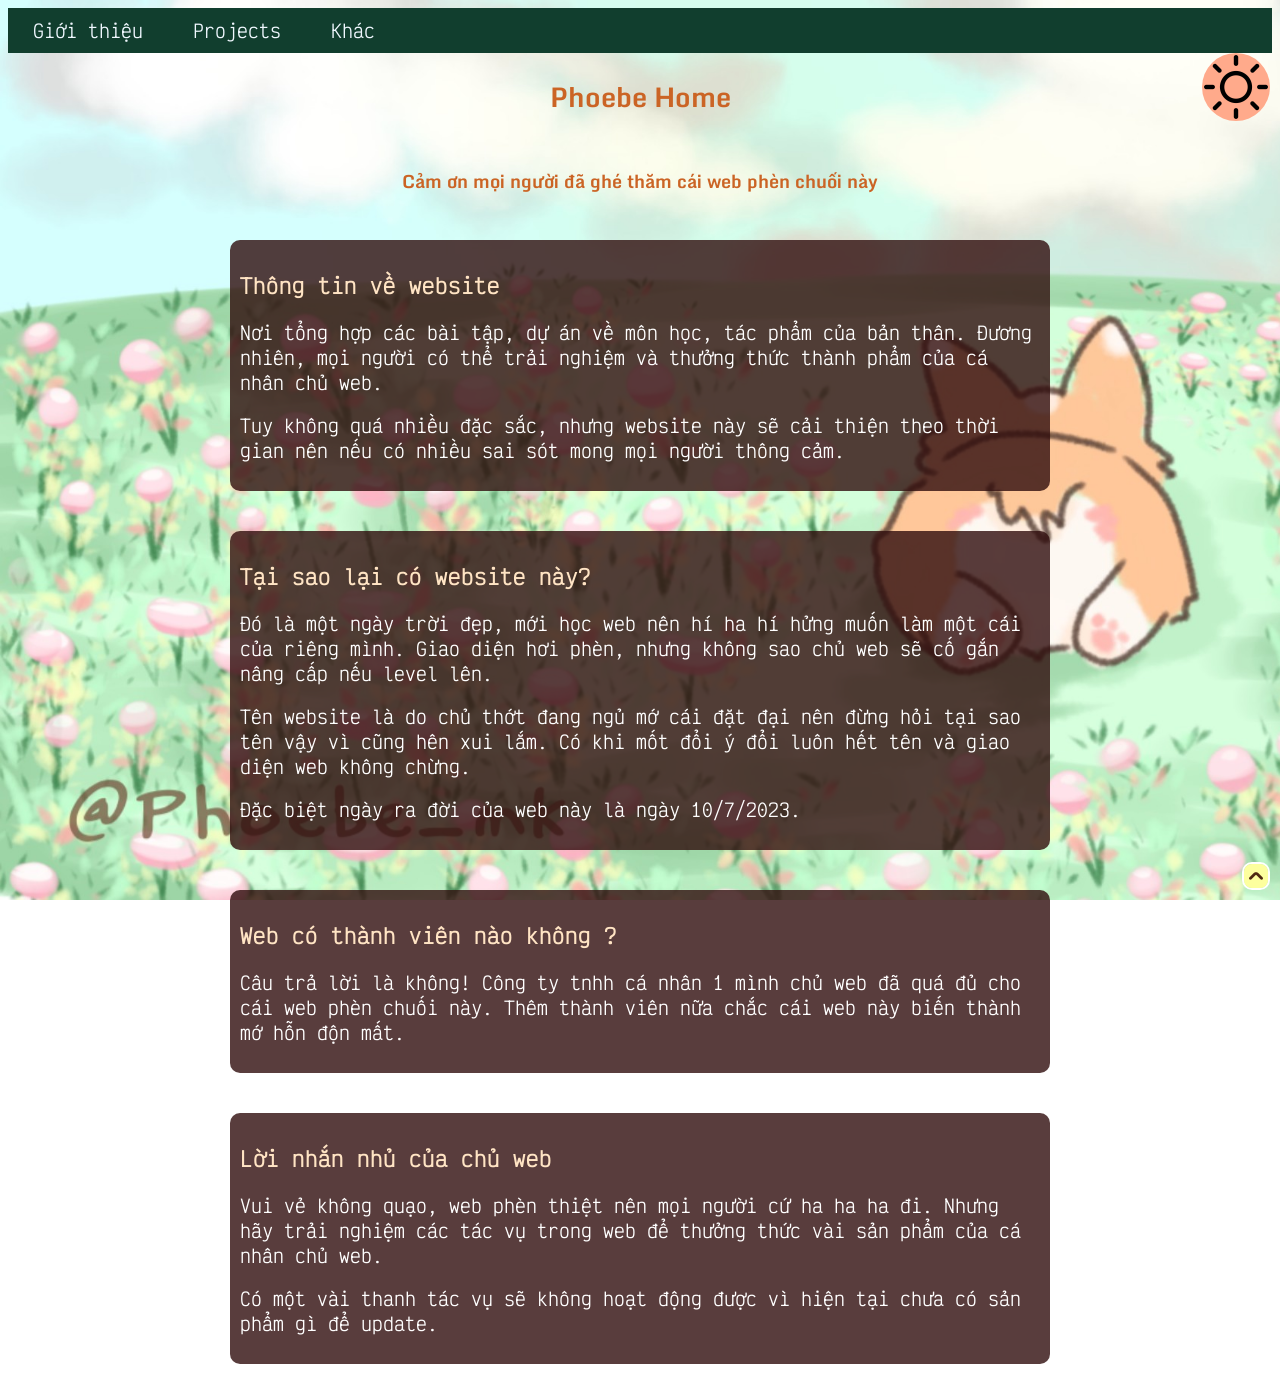
<file: index.html>
<!DOCTYPE html>
<html lang="en">
<head>
    <meta charset="UTF-8">
    <meta name="viewport" content="width=device-width, initial-scale=1.0">
    <title>Phobe Home</title>
    <link href="index.css" rel="stylesheet">
    <link rel="preconnect" href="https://fonts.gstatic.com" crossorigin>
    <link href="https://fonts.googleapis.com/css2?family=Victor+Mono:wght@200&display=swap" rel="stylesheet">
    <link rel="preconnect" href="https://fonts.googleapis.com">
<link rel="preconnect" href="https://fonts.gstatic.com" crossorigin>
<link href="https://fonts.googleapis.com/css2?family=Monda:wght@700&family=Victor+Mono:wght@700&display=swap" rel="stylesheet">
</head>
<body>
    <nav id="comeback">
        <ul class="mainMenu">
            <li><a href="index.html">Giới thiệu</a>
            </li>
            <li class="dropMenu"><a href="#">Projects</a>
                <ul class="subMenu">
                    <li id="change1"><a href="website.html">Website</a></li>
                    <li id="change1"><a href="#">C++</a></li>
                    <li id="change1"><a href="#">Python</a></li>
                </ul>
            </li>
            <li class="dropMenu"><a href="#">Khác</a>
                <ul class="subMenu">
                    <li id="change1"><a href="birthday.html">Birthday</a></li>
                    <li id="change1"><a href="art.html">Arts</a></li>
                    <li id="change1"><a href="#">Noname</a></li>
                </ul>
            </li>
        </ul>
    </nav>
        <img src="sun.png" alt="light-Mode"class="buttonMode" id="light-dark"
         onclick="changeImage()">
    <script src="home.js"></script>
    <img src="upTo.png" class="buttonTo" id="toMenu">
    <script>
        document.getElementById("toMenu").addEventListener("click",function()
        {
            document.getElementById("comeback").scrollIntoView();
        })
    </script>
    <section id="aboutWeb">
        <h1>Phoebe Home</h1> 
        <h4>Cảm ơn mọi người đã ghé thăm cái web phèn chuối này</h4>             
        <div class="infoWeb">
            <h3>Thông tin về website</h3>
            <p>
                Nơi tổng hợp các bài tập, dự án về môn học, tác phẩm của bản thân. Đương nhiên, mọi người có thể trải nghiệm và thưởng thức thành phẩm của cá nhân chủ web. 
            </p>
            <p>    
                Tuy không quá nhiều đặc sắc, nhưng website này sẽ cải thiện theo thời gian nên nếu có nhiều sai sót mong mọi người thông cảm.
            </p>
        </div>
        <div class = "whyWeb">
            <h3>Tại sao lại có website này?</h3>
            <p>
               Đó là một ngày trời đẹp, mới học web nên hí ha hí hửng muốn làm một cái của riêng mình. Giao diện hơi phèn, nhưng không sao chủ web sẽ cố gắn nâng cấp nếu level lên.
            </p>  
            <p>
                Tên website là do chủ thớt đang ngủ mớ cái đặt đại nên đừng hỏi tại sao tên vậy vì cũng hên xui lắm. Có khi mốt đổi ý đổi luôn hết tên và giao diện web không chừng.
            </p>
            <p>
                Đặc biệt ngày ra đời của web này là ngày 10/7/2023.
            </p>
        </div>
        <div>
            <h3>Web có thành viên nào không ?</h3>
            <p>
                Câu trả lời là không! Công ty tnhh cá nhân 1 mình chủ web đã quá đủ cho cái web phèn chuối này. Thêm thành viên nữa chắc cái web này biến thành mớ hỗn độn mất.
            </p>
        </div>
        <div>
            <h3>Lời nhắn nhủ của chủ web</h3>
            <p>
                Vui vẻ không quạo, web phèn thiệt nên mọi người cứ ha ha ha đi. Nhưng hãy trải nghiệm các tác vụ trong web để thưởng thức vài sản phẩm của cá nhân chủ web.
            </p>
            <p>
                Có một vài thanh tác vụ sẽ không hoạt động được vì hiện tại chưa có sản phẩm gì để update.
            </p>
        </div>
    </section>
</body>
</html>
</file>
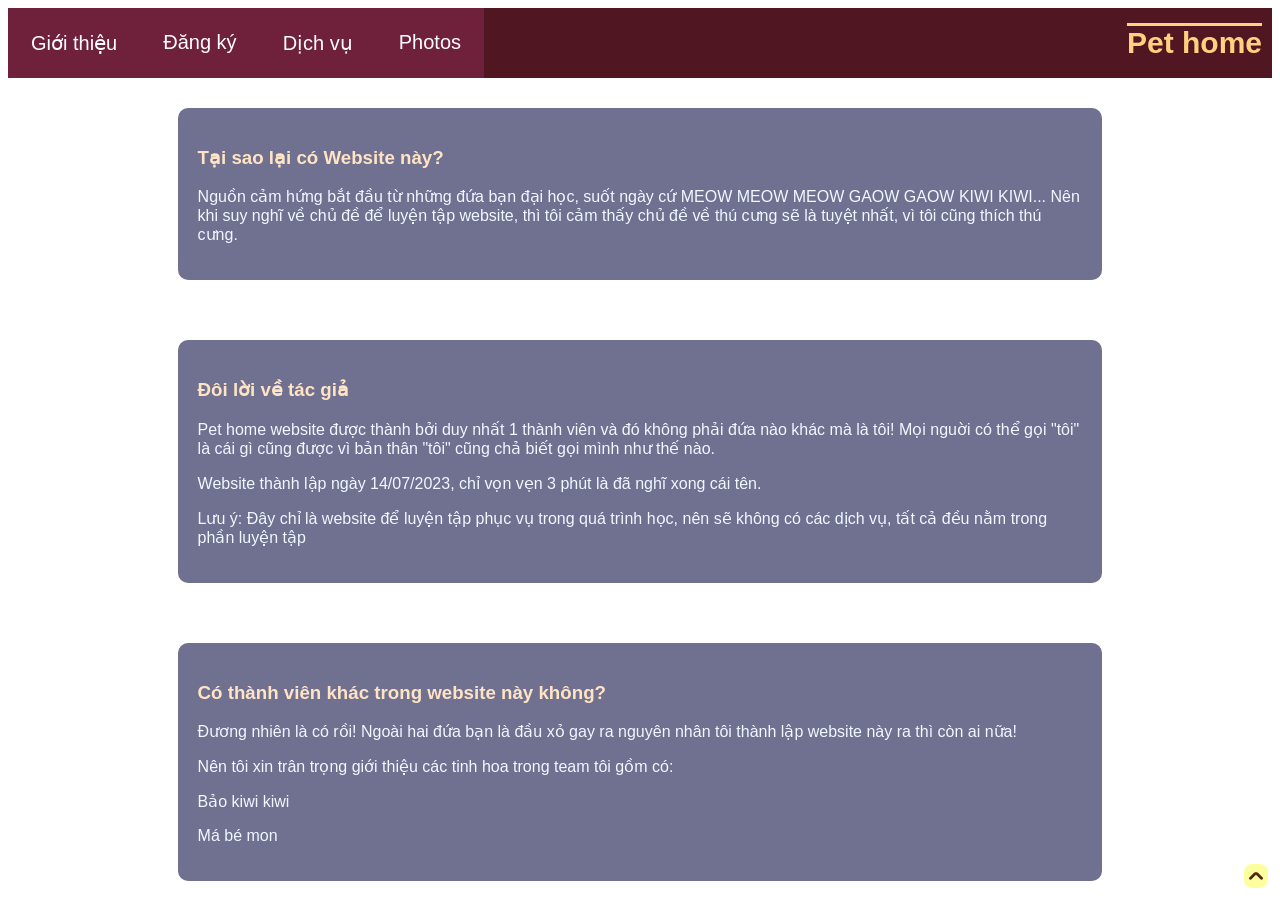
<file: aboutWeb.html>
<!DOCTYPE html>
<html lang="en">
<head>
    <meta charset="UTF-8">
    <meta name="viewport" content="width=device-width, initial-scale=1.0">
    <title>Pet Home</title>
    <link href="menu.css" rel="stylesheet">
</head>
<body>
    <nav id="comeback">
        <ul class="mainMenu">
            <li><a href="aboutWeb.html">Giới thiệu</a></li>
            <li><a href="infor.html">Đăng ký</a></li>
            <li class="dropMenu">
                <a href="#">Dịch vụ</a>
                <ul class="subMenu">
                    <li><a href = "#">Sức khỏe</a></li>
                    <li><a href = "#">Làm đẹp</a></li>
                    <li><a href = "#">Thức ăn</a></li>
                </ul>
            </li>
            <li class="dropMenu"><a href="#">Photos</a>
                <ul class="subMenu">
                    <li ><a href="photo.html">Cat</li>
                    <li><a href="photo.html">Dog</a></li>
                    <li><a href="photo.html">Others</a></li>
                </ul>
            </li>
        </ul>
        <h2>Pet home</h2>
    </nav>
    <img src = "upTo.png" id = "toMenu" class="buttonMode">
    <script>
        document.getElementById("toMenu").addEventListener("click", function()
        {
            document.getElementById("comeback").scrollIntoView();
        })
    </script>
      <section>
        <div>
            <h3>Tại sao lại có Website này?</h3>
            <p>Nguồn cảm hứng bắt đầu từ những đứa bạn đại học, suốt ngày cứ MEOW MEOW MEOW GAOW GAOW KIWI KIWI... Nên khi suy nghĩ về chủ đề để luyện tập website, thì tôi cảm thấy chủ đề về thú cưng sẽ là tuyệt nhất, vì tôi cũng thích thú cưng.</p>
        </div>
        <div>
            <h3>Đôi lời về tác giả</h3>
            <p>Pet home website được thành bởi duy nhất 1 thành viên và đó không phải đứa nào khác mà là tôi! Mọi nguời có thể gọi "tôi" là cái gì cũng được vì bản thân "tôi" cũng chả biết gọi mình như thế nào.</p>
             <p>Website thành lập ngày 14/07/2023, chỉ vọn vẹn 3 phút là đã nghĩ xong cái tên.
            </p>
            <p>Lưu ý: Đây chỉ là website để luyện tập phục vụ trong quá trình học, nên sẽ không có các dịch vụ, tất cả đều nằm trong phần luyện tập</p>
        </div>
        <div>
            <h3>Có thành viên khác trong website này không?</h3>
            <p>Đương nhiên là có rồi! Ngoài hai đứa bạn là đầu xỏ gay ra nguyên nhân tôi thành lập website này ra thì còn ai nữa! </p>
            <p>Nên tôi xin trân trọng giới thiệu các tinh hoa trong team tôi gồm có: </p>
            <p>          Bảo kiwi kiwi</p>
            <p>          Má bé mon</p>
        </div>
      </section>
</body>
</html>
</file>
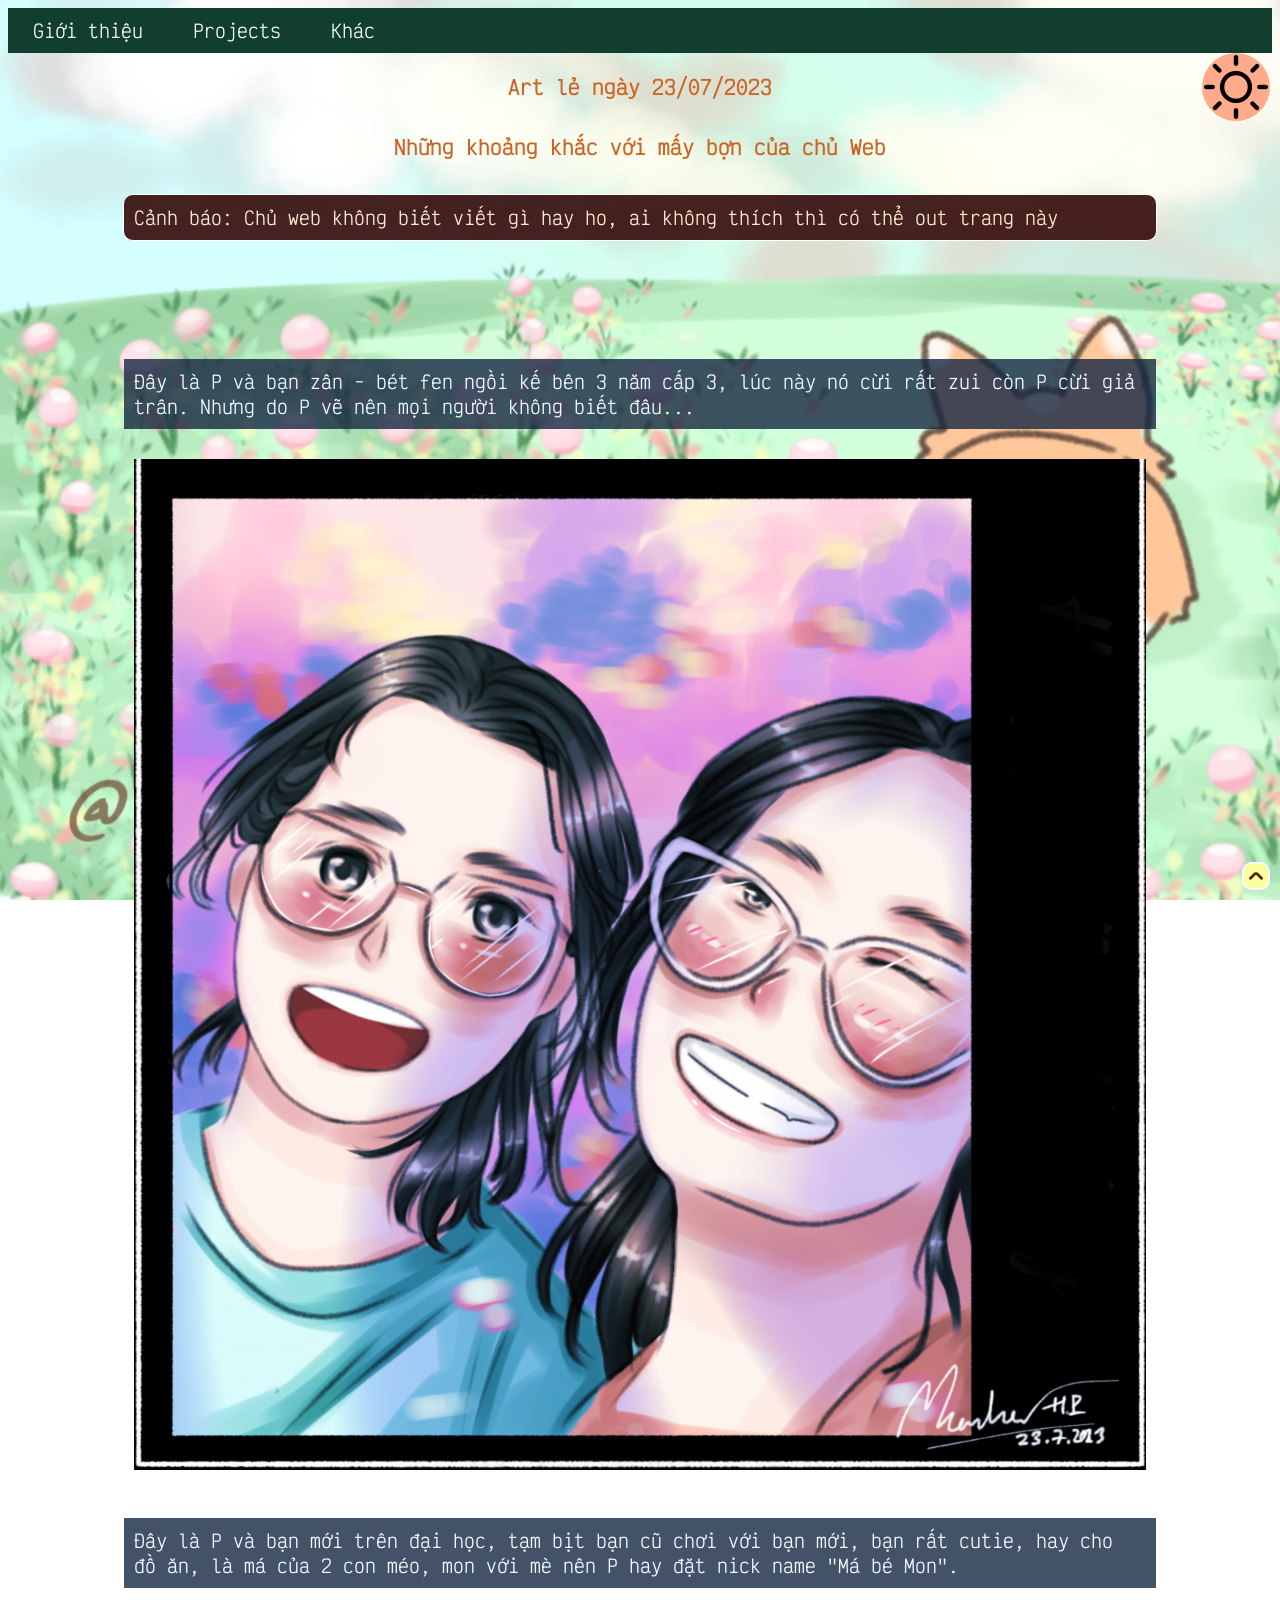
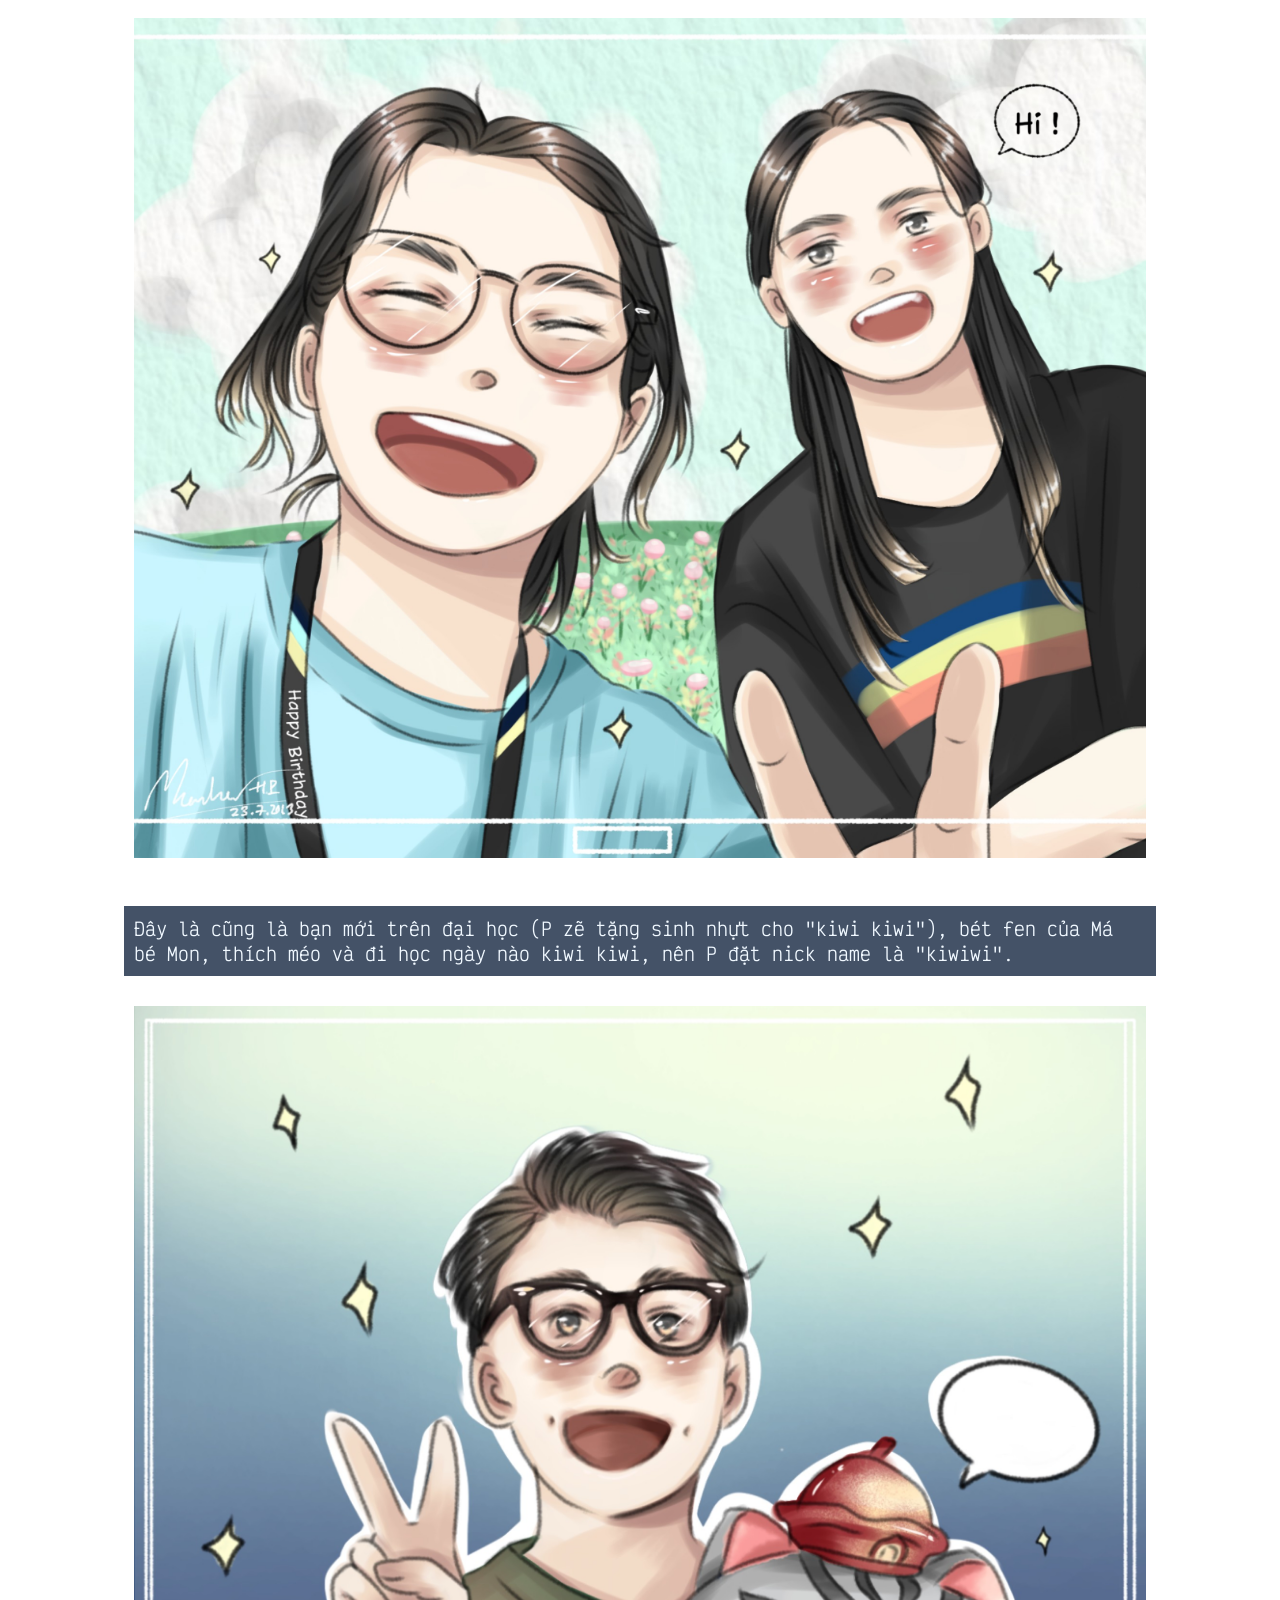
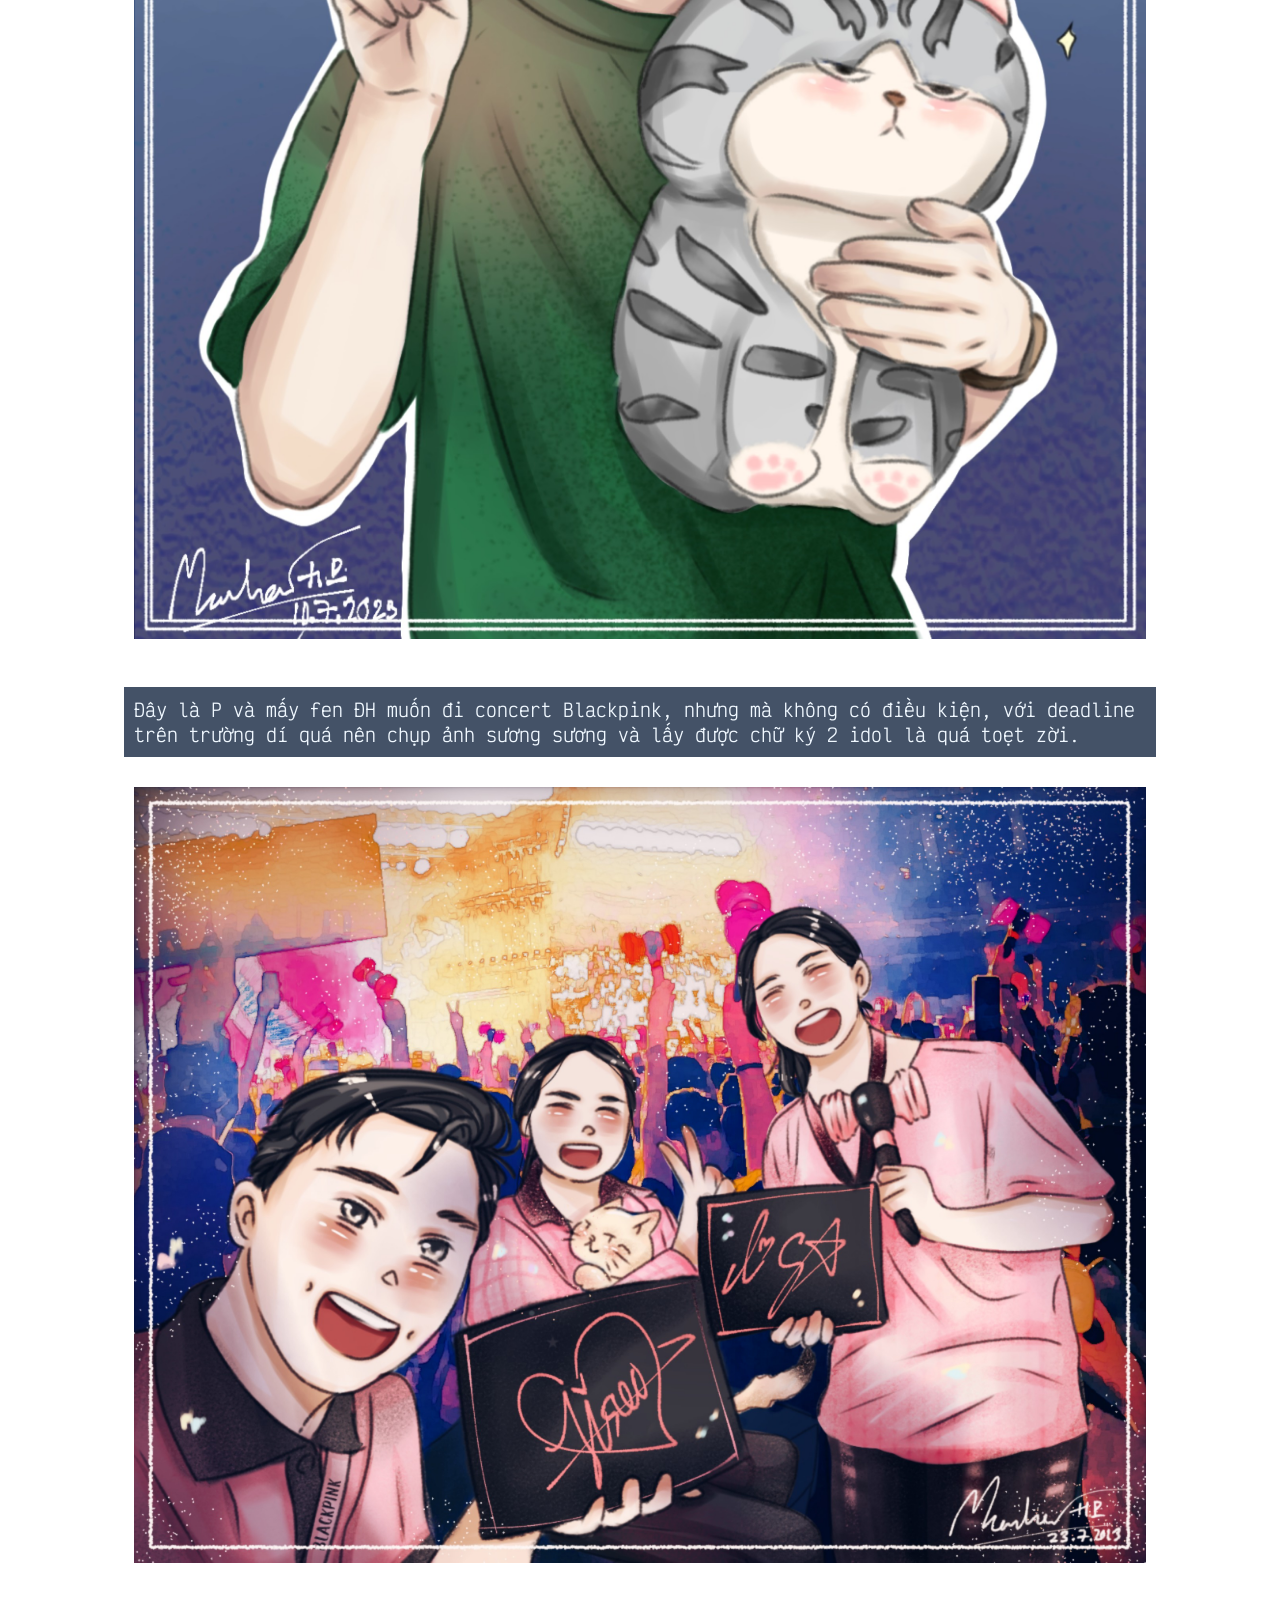
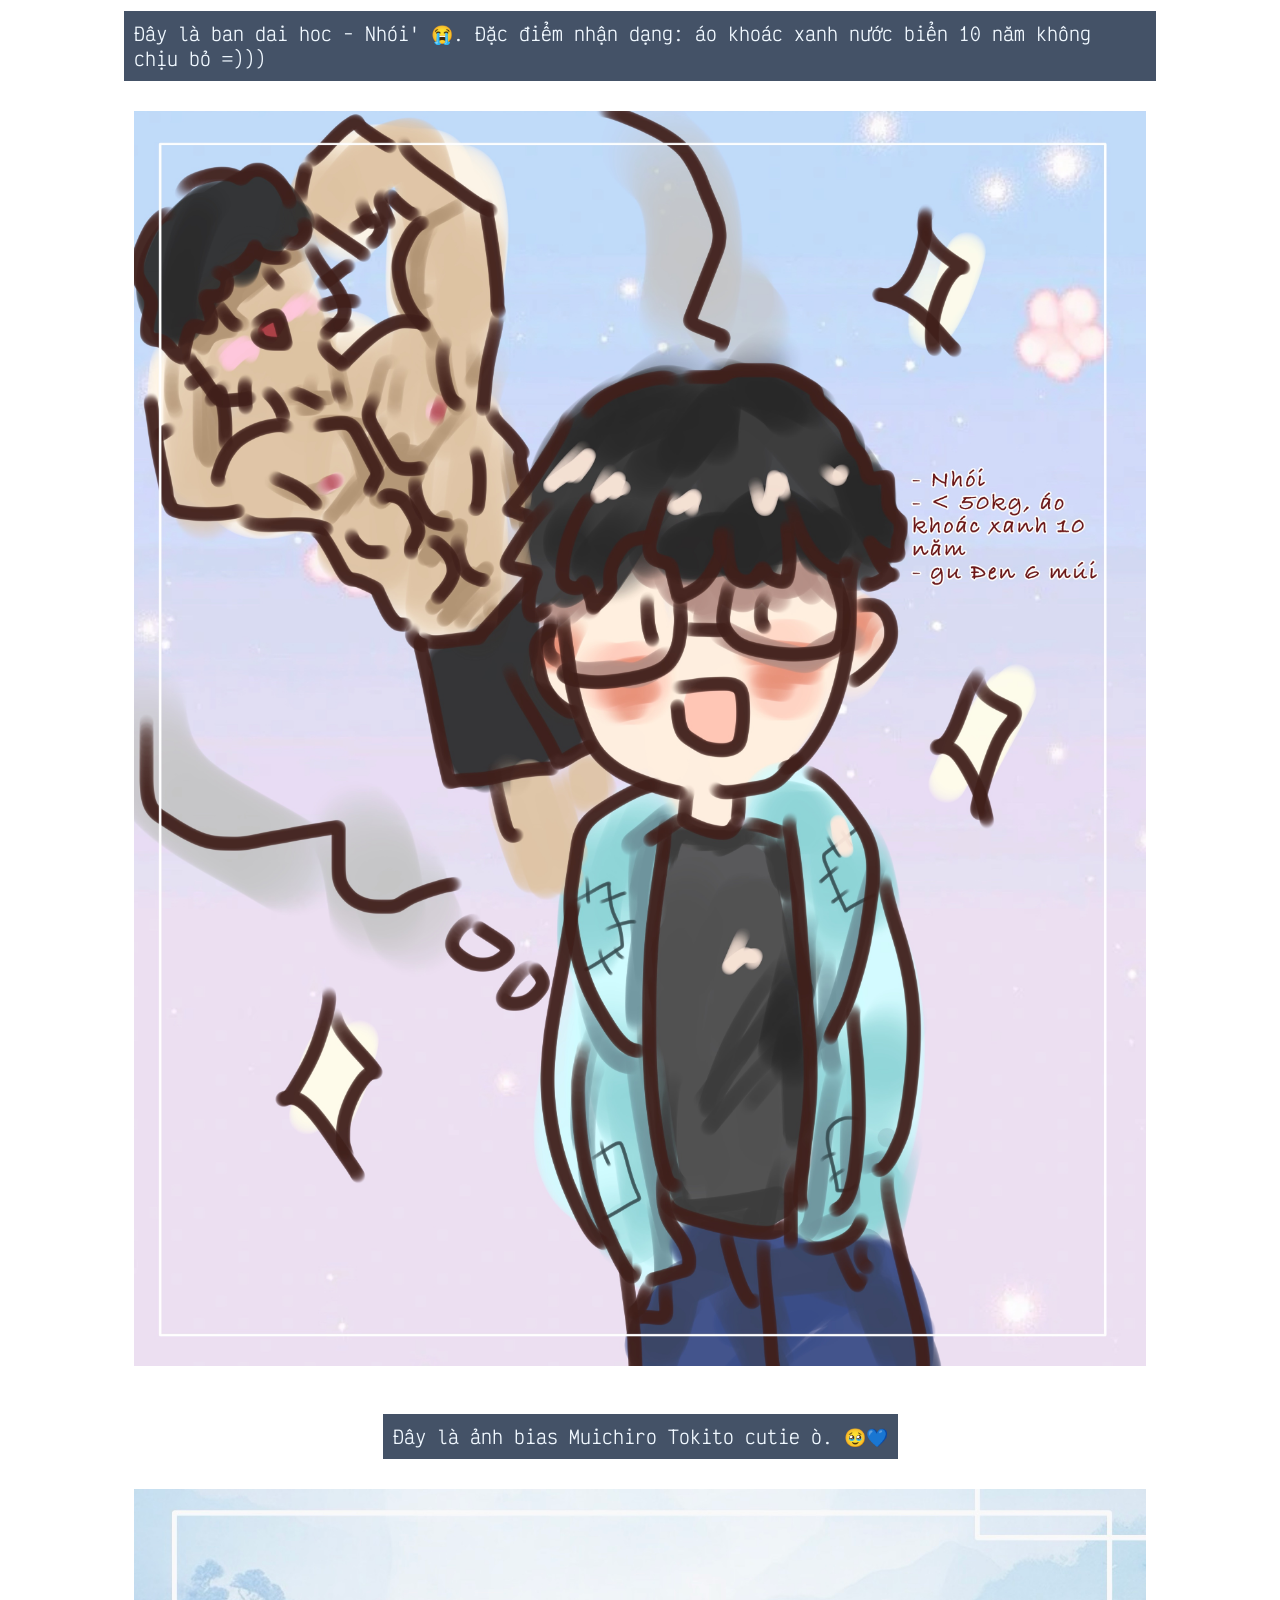
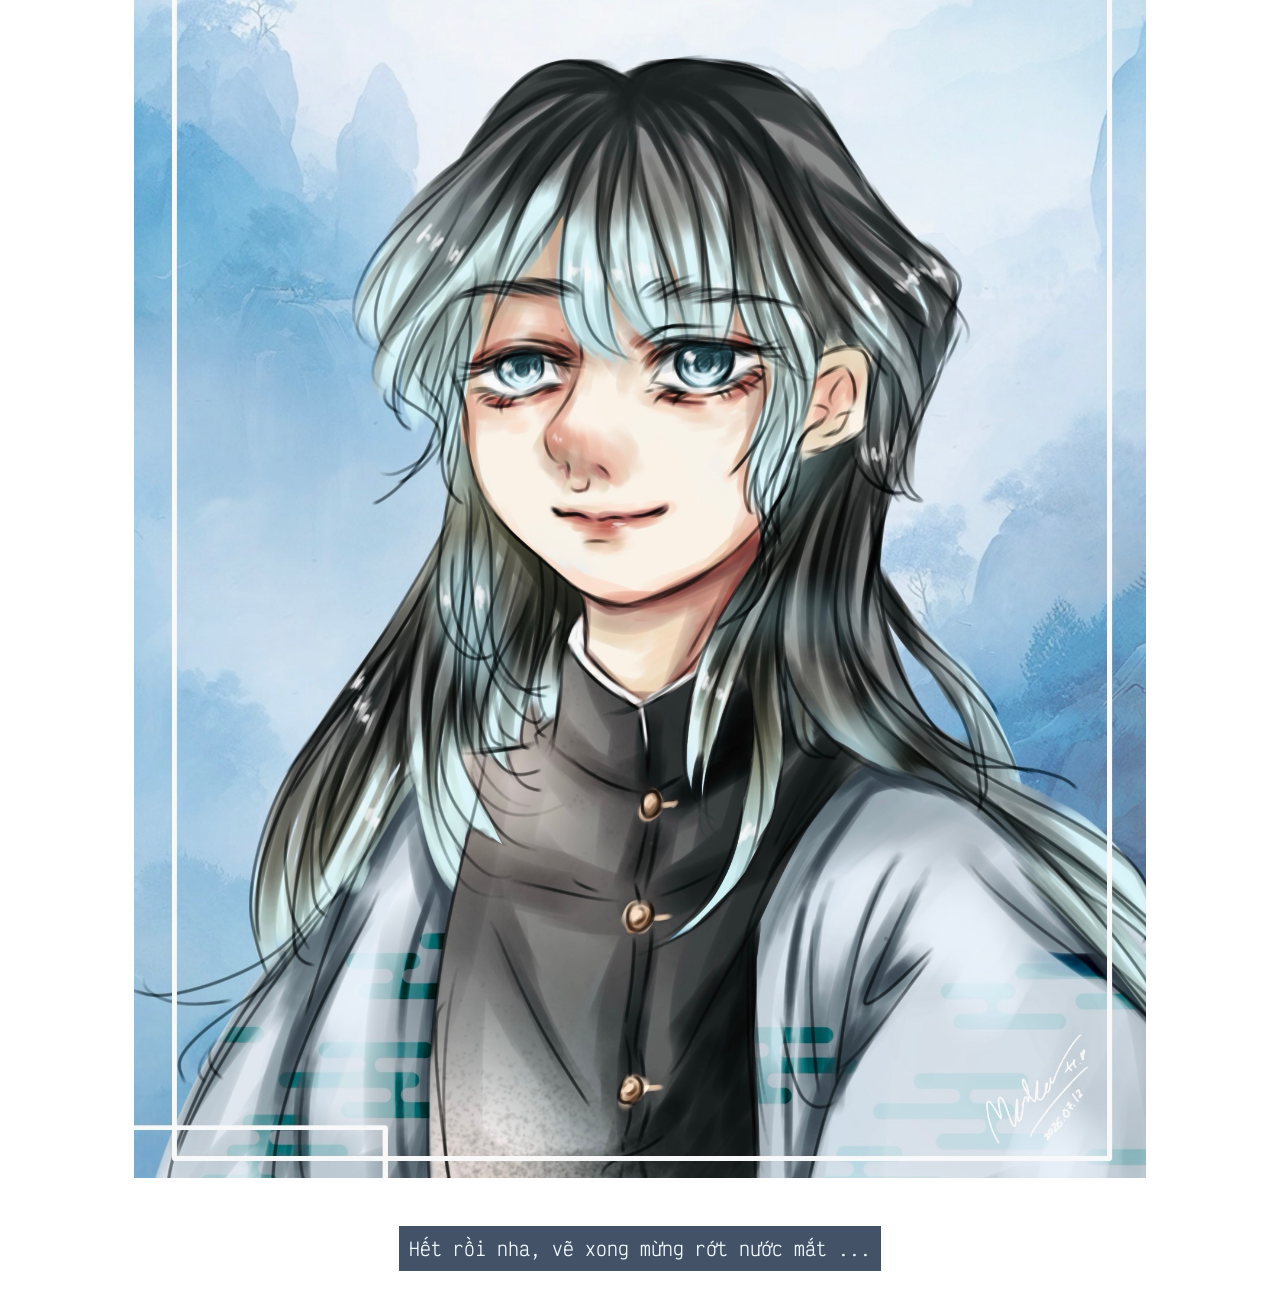
<file: artLe01.html>
<!DOCTYPE html>
<html lang="en">
<head>
    <meta charset="UTF-8">
    <meta name="viewport" content="width=device-width, initial-scale=1.0">
    <title>Phobe Home</title>
    <link href="index.css" rel="stylesheet">
    <link rel="preconnect" href="https://fonts.googleapis.com">
<link rel="preconnect" href="https://fonts.gstatic.com" crossorigin>
<link href="https://fonts.googleapis.com/css2?family=Victor+Mono:wght@200&display=swap" rel="stylesheet">
    <style>
        h3,h5{
            font-family: 'Victor Mono', monospace;
  font-size: 20px; /* Adjust the font size as needed */
            color:rgb(203, 100, 37);
            text-align: center;
        }
        .warning
        {
            margin:auto;
            border:1px solid white;
            border-radius:10px;
            margin-bottom:100px;
            background-color: rgb(53, 10, 10,0.9);
            color:blanchedalmond;
        }
        p
        {
            background-color: rgba(22, 39, 66, 0.8);
            color:aliceblue;
            margin-bottom:10px;
            max-width: 80%;
            padding:10px;
            font-size:18px;
        }
        img[alt="Ảnh con p"]
        {
            margin-top:20px;
            max-width: 80%;
            width: auto;
            height:auto;
            margin-bottom:30px;
        }
        section
        {
            display:flex;
            flex-direction: column;
            justify-content: center;
            align-items: center;
        }
         /* Media query for phones (adjust the breakpoint as needed) */
         @media screen and (max-width: 600px) {
            img[alt="Ảnh con p"] {
             max-width: 80%;
            width: auto;
            height:auto;
            }
        }
    </style>
</head>
<body>
    <nav id="comeback">
        <ul class="mainMenu">
            <li><a href="index.html">Giới thiệu</a>
            </li>
            <li class="dropMenu"><a href="#">Projects</a>
                <ul class="subMenu">
                    <li id="change1"><a href="website.html">Website</a></li>
                    <li id="change1"><a href="#">C++</a></li>
                    <li id="change1"><a href="#">Python</a></li>
                </ul>
            </li>
            <li class="dropMenu"><a href="#">Khác</a>
                <ul class="subMenu">
                    <li id="change1"><a href="birthday.html">Birthday</a></li>
                    <li id="change1"><a href="art.html">Arts</a></li>
                    <li id="change1"><a href="#">Noname</a></li>
                </ul>
            </li>
        </ul>
    </nav>
    <img src="sun.png" alt="light-Mode"class="buttonMode" id="light-dark"
    onclick="changeImage()">
<script src="home.js"></script>
<img src="upTo.png" class="buttonTo" id="toMenu">
<script>
    document.getElementById("toMenu").addEventListener("click",function()
    {
        document.getElementById("comeback").scrollIntoView();
    })
</script>
<h3>Art lẻ ngày 23/07/2023</h3>
<h5>Những khoảng khắc với mấy bợn của chủ Web</h5>
<p class="warning">Cảnh báo: Chủ web không biết viết gì hay ho, ai không thích thì có thể out trang này</p>
<section>
    <p>
        Đây là P và bạn zân - bét fen ngồi kế bên 3 năm cấp 3, lúc này nó cừi rất zui còn P cừi giả trân. Nhưng do P vẽ nên mọi người không biết đâu...
    </p>
    <img src="zanx.jpg" alt="Ảnh con p">
    <p>
        Đây là P và bạn mới trên đại học, tạm bịt bạn cũ chơi với bạn mới, bạn rất cutie, hay cho đồ ăn, là má của 2 con méo, mon với mè nên P hay đặt nick name "Má bé Mon".
    </p>
    <img src="maixx.jpg" alt="Ảnh con p">
    <p>
        Đây là cũng là bạn mới trên đại học (P zẽ tặng sinh nhựt cho "kiwi kiwi"), bét fen của Má bé Mon, thích méo và đi học ngày nào kiwi kiwi, nên P đặt nick name là "kiwiwi".
    </p>
    <img src="kiwikiwi.jpg" alt="Ảnh con p">
    <p>
        Đây là P và mấy fen ĐH muốn đi concert Blackpink, nhưng mà không có điều kiện, với deadline trên trường dí quá nên chụp ảnh sương sương và lấy được chữ ký 2 idol là quá toẹt zời.
    </p>
    <img src="blackpink.jpg" alt="Ảnh con p">
    <p>
        Đây là ban dai hoc - Nhói' 😭. Đặc điểm nhận dạng: áo khoác xanh nước biển 10 năm không chịu bỏ =)))
    </p>
    <img src="huy.jpg" alt="Ảnh con p">
    <p>
        Đây là ảnh bias Muichiro Tokito cutie ò. 🥹💙
    </p>
    <img src="muichiro.jpg" alt="Ảnh con p">
    <p>Hết rồi nha, vẽ xong mừng rớt nước mắt ...</p>
</section>
</body>
</html>
</file>
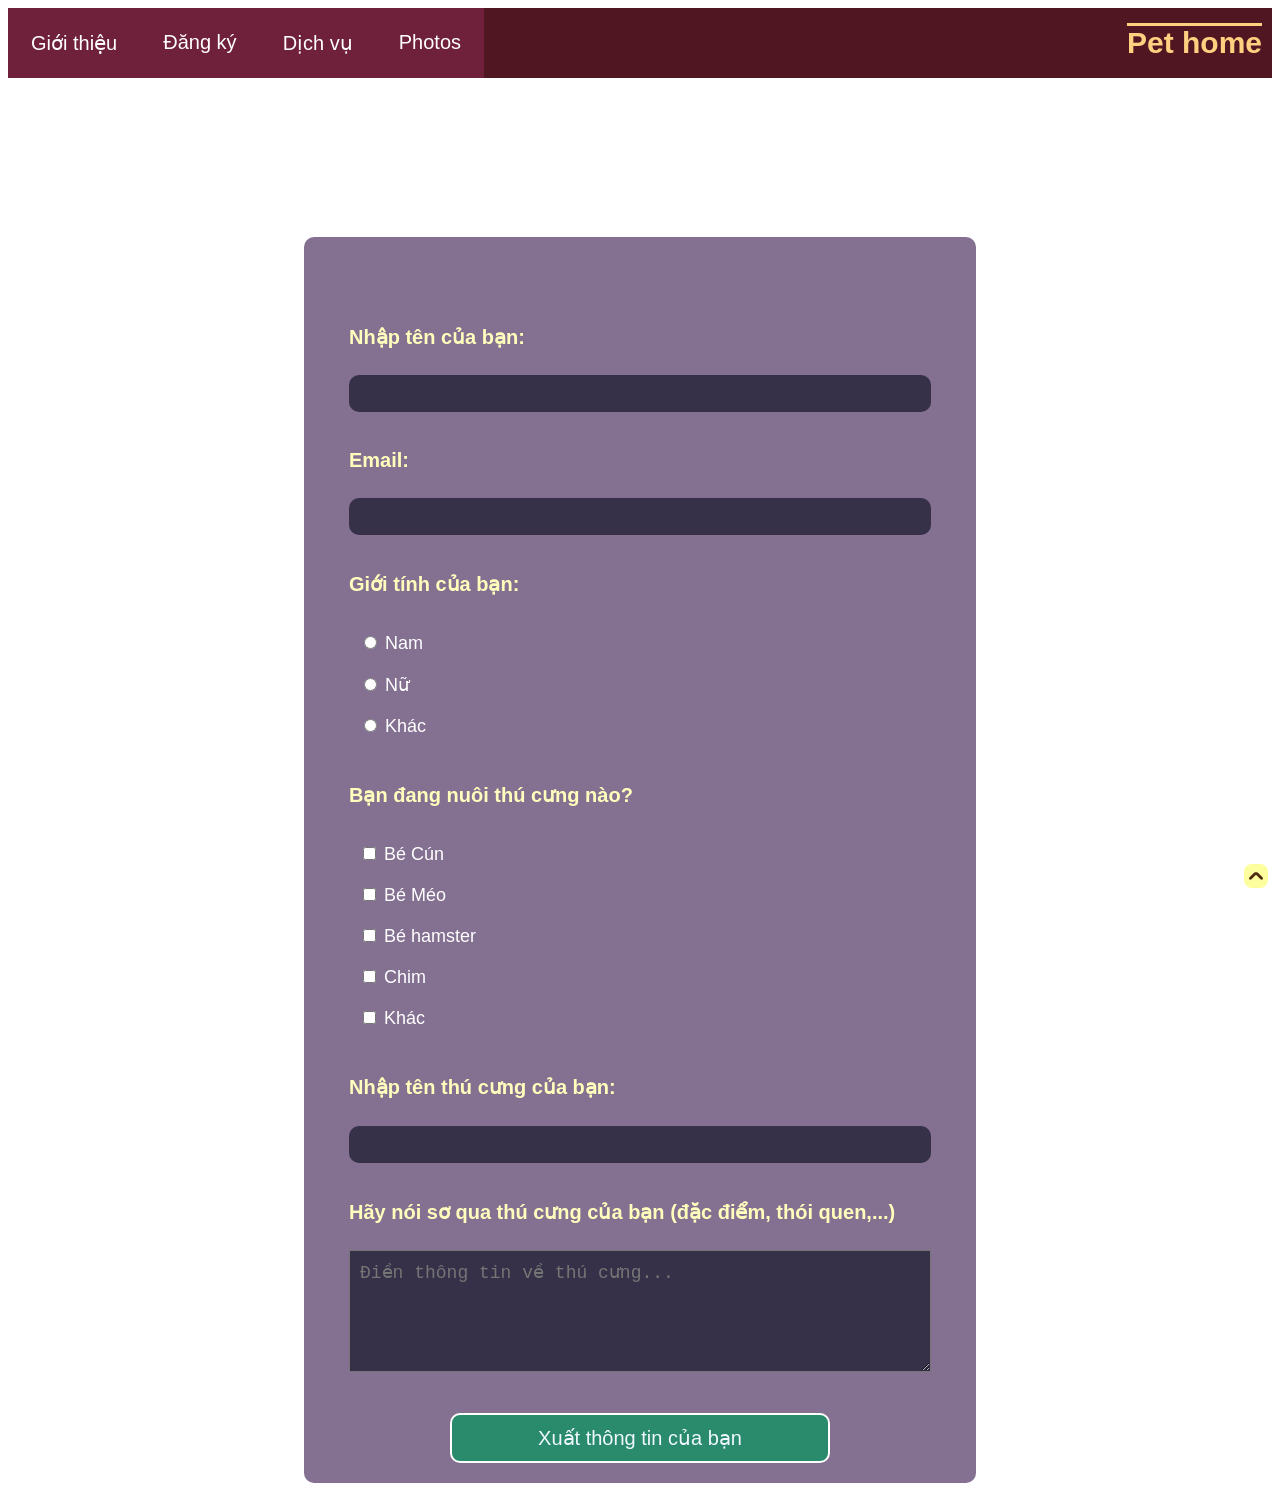
<file: infor.html>
<!DOCTYPE html>
<html lang="en">
<head>
    <meta charset="UTF-8">
    <meta name="viewport" content="width=device-width, initial-scale=1.0">
    <title>Register</title>
    <script src="infor.js"></script>
    <link href="infor.css" rel="stylesheet">
</head>
<body>
    <nav id="comeback">
        <ul class="mainMenu">
            <li><a href="aboutWeb.html">Giới thiệu</a></li>
            <li><a href="infor.html">Đăng ký</a></li>
            <li class="dropMenu">
                <a href="#">Dịch vụ</a>
                <ul class="subMenu">
                    <li><a href = "#">Sức khỏe</a></li>
                    <li><a href = "#">Làm đẹp</a></li>
                    <li><a href = "#">Thức ăn</a></li>
                </ul>
            </li>
            <li class="dropMenu"><a href="photo.html">Photos</a>
                <ul class="subMenu">
                    <li ><a href="photo.html">Cat</li>
                    <li><a href="photo.html">Dog</a></li>
                    <li><a href="photo.html">Others</a></li>
                </ul>
            </li>
        </ul>
        <h2>Pet home</h2>
    </nav>

    <img src="upTo.png" class="buttonMode" id= "toMenu">
    <script>
                // JavaScript code goes here
            document.getElementById("toMenu").addEventListener("click", function() {
            document.getElementById("comeback").scrollIntoView();
        });
    </script>
    <h1>ĐĂNG KÝ THÔNG TIN KHÁCH HÀNG</h1>
    <h4 class = "haha">Cảm ơn bạn đã dành thời gian cho dịch vụ của chúng tôi</h4>
    <form id="formBefore" >
        <ul>
            <li>
                <h4>Nhập tên của bạn:</h4>
                <input type="text" id="yourName" required >
            </li>
            <li>
                <h4>Email:</h4>
                <input type="email" name="email" id="email">
            </li>
            <li>
                <h4>Giới tính của bạn:</h4>
                <label class ="gen-label">
                    <input type="radio" name = "gen" id = "male" value = "male" required> Nam
                </label>
               <label class = "gen-label">
                <input type = "radio" name = "gen" id = "female" value = "female" required> Nữ
               </label>
               <label class="gen-label">
                <input type = "radio" name="gen" id="other" value="other" required> Khác
               </label>
            </li>
            <li class="whatAnimal" id = "whatAnimal">
                <h4>Bạn đang nuôi thú cưng nào?</h4>
                <label class="checkbox-label">
                    <input type="checkbox" name="dog" id="dog" value="dog"> Bé Cún
                </label>
                <label class="checkbox-label">
                    <input type="checkbox" name="cat" id="cat" value="cat"> Bé Méo
                </label>
                <label class="checkbox-label">
                    <input type="checkbox" name="hamster" id="hamster" value="hamster"> Bé hamster
                </label>
                <label class="checkbox-label">
                    <input type="checkbox" name="bird" id="bird" value="bird"> Chim
                </label>
                <label class="checkbox-label">
                    <input type="checkbox" name="animal" id="animal" value="animal"> Khác
                </label>
            </li>
            <li>
                <h4>Nhập tên thú cưng của bạn:</h4>
                <input type="text" id="PetName" required>
            </li>
            <li>
                <h4>Hãy nói sơ qua thú cưng của bạn (đặc điểm, thói quen,...)</h4>
                <textarea rows="5" cols="50" name="discriptions" id="discriptions" placeholder="Điền thông tin về thú cưng..."></textarea>
            </li>
        </ul>
        <button onclick="information(event)">Xuất thông tin của bạn</button>
    </form>
    <div id="divOutput">
        <h3>Thông tin vừa đăng ký</h3>
        <p id="output1"></p>
    </div>
</body>
</html>
</file>
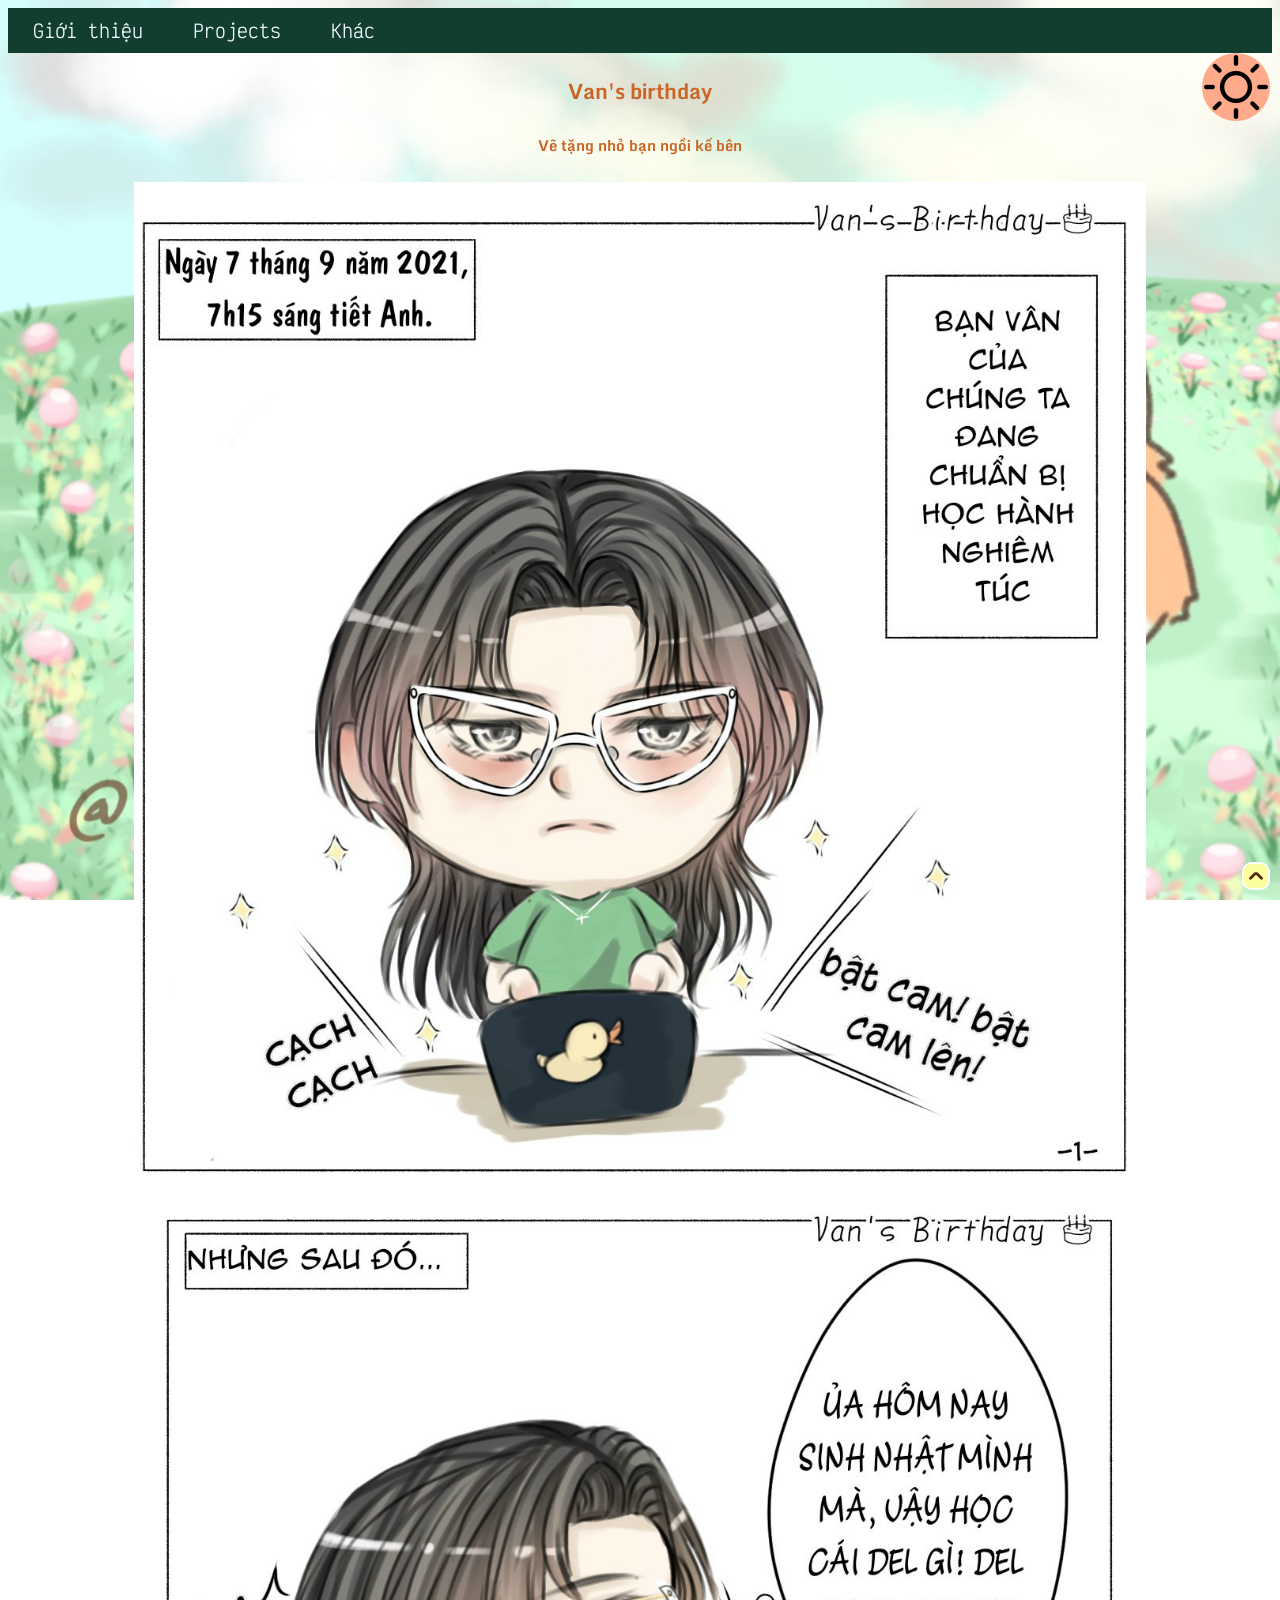
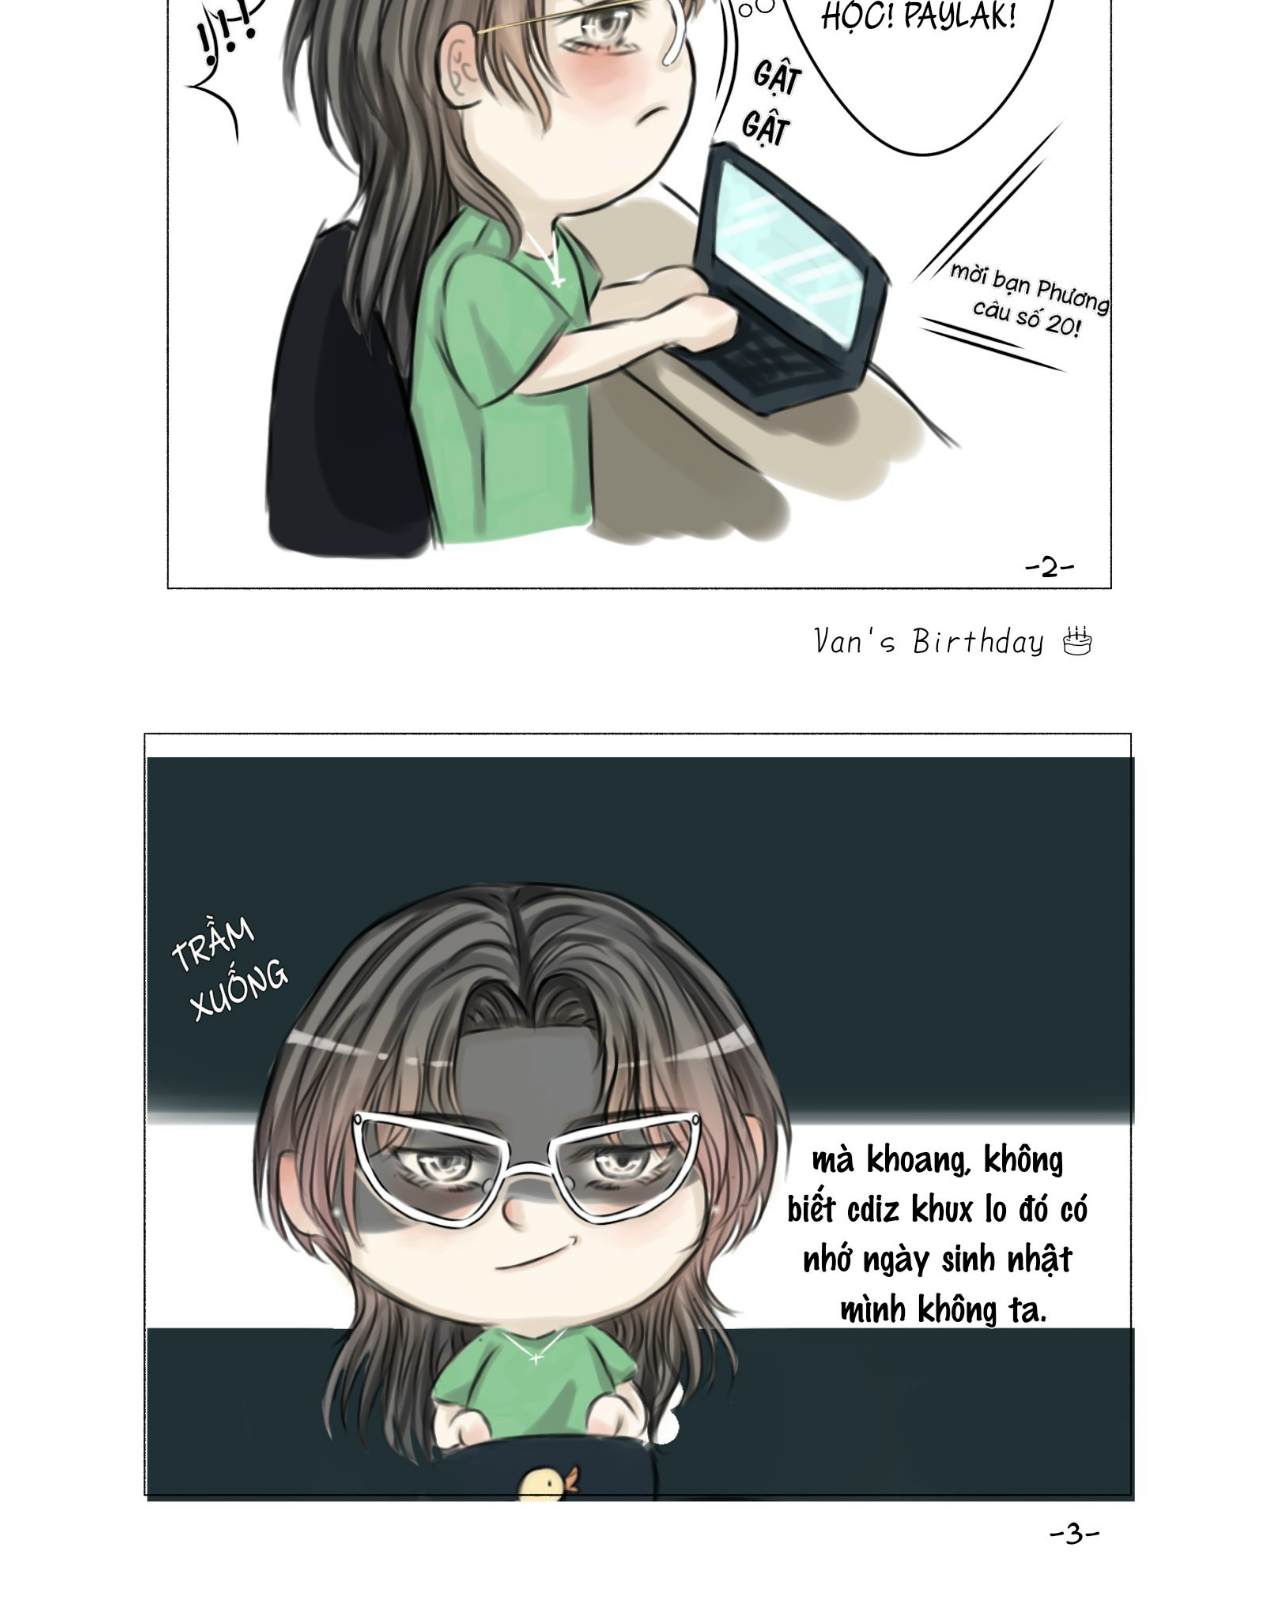
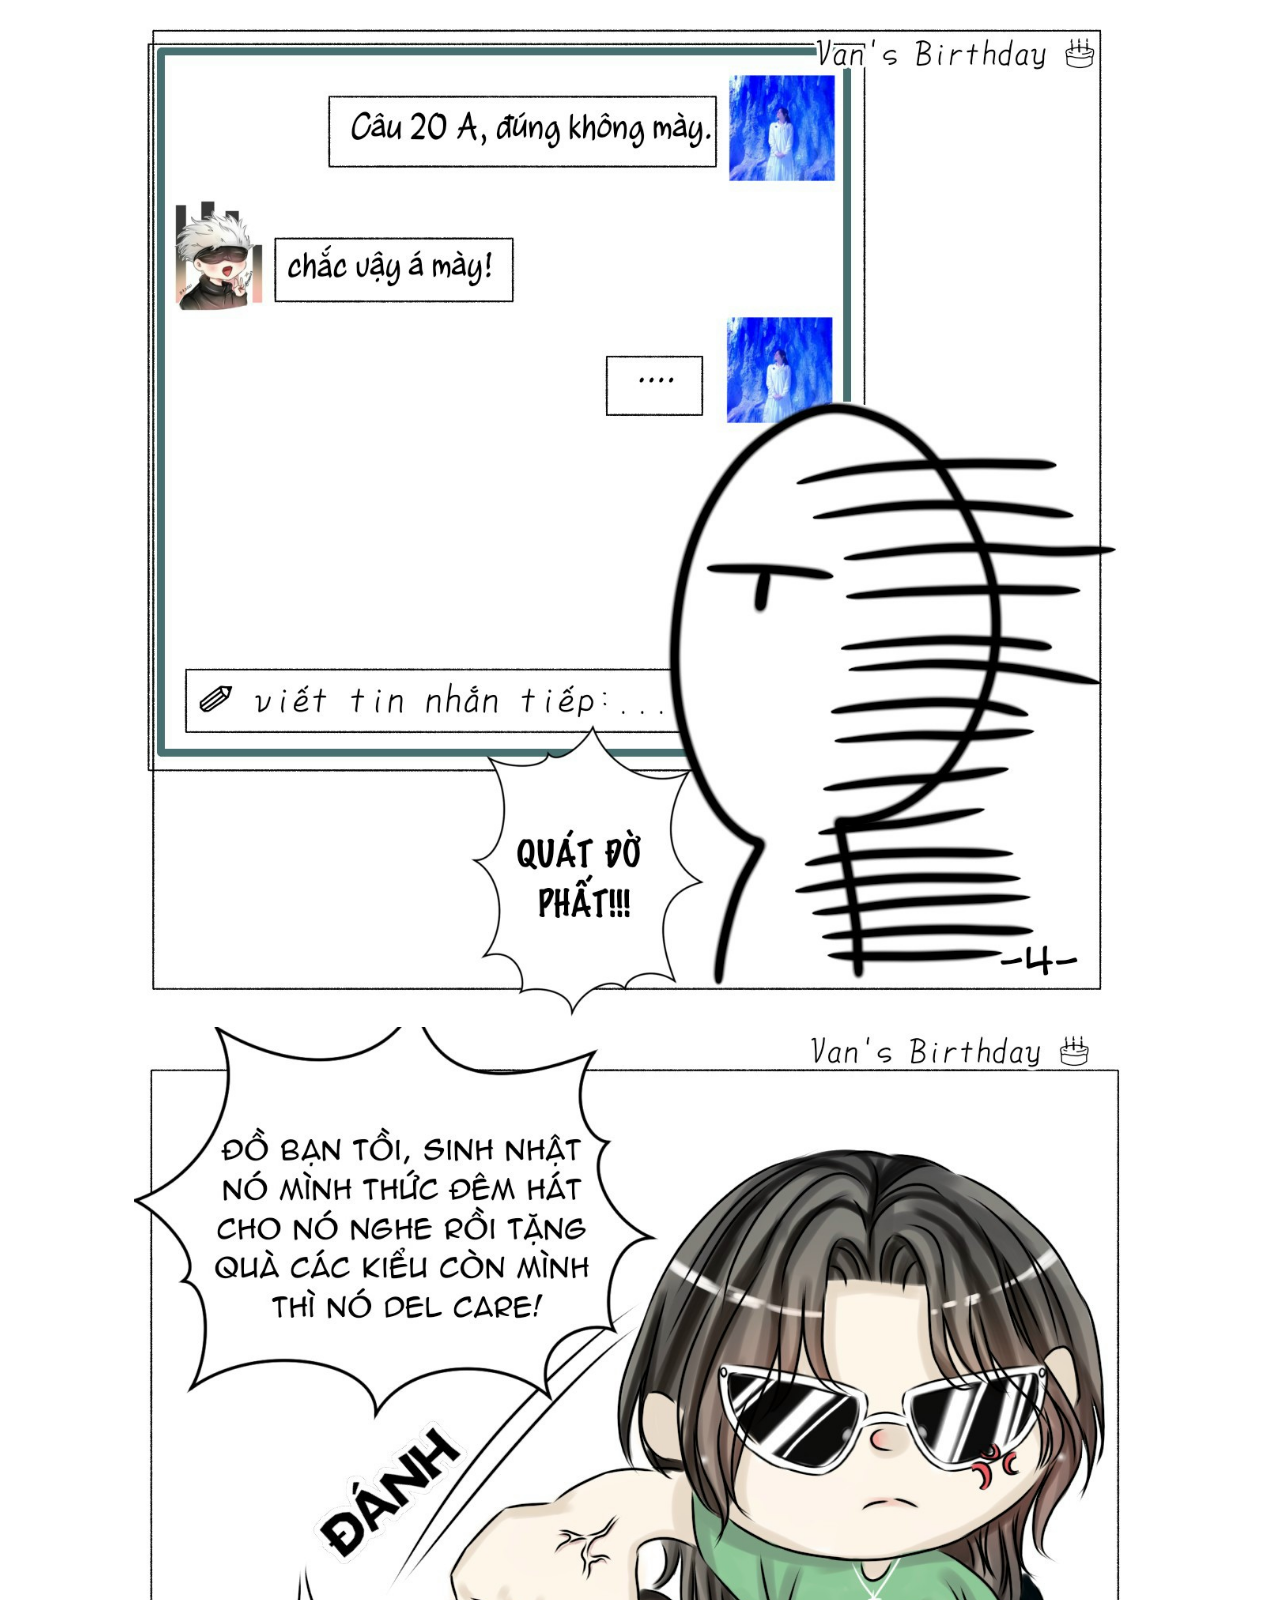
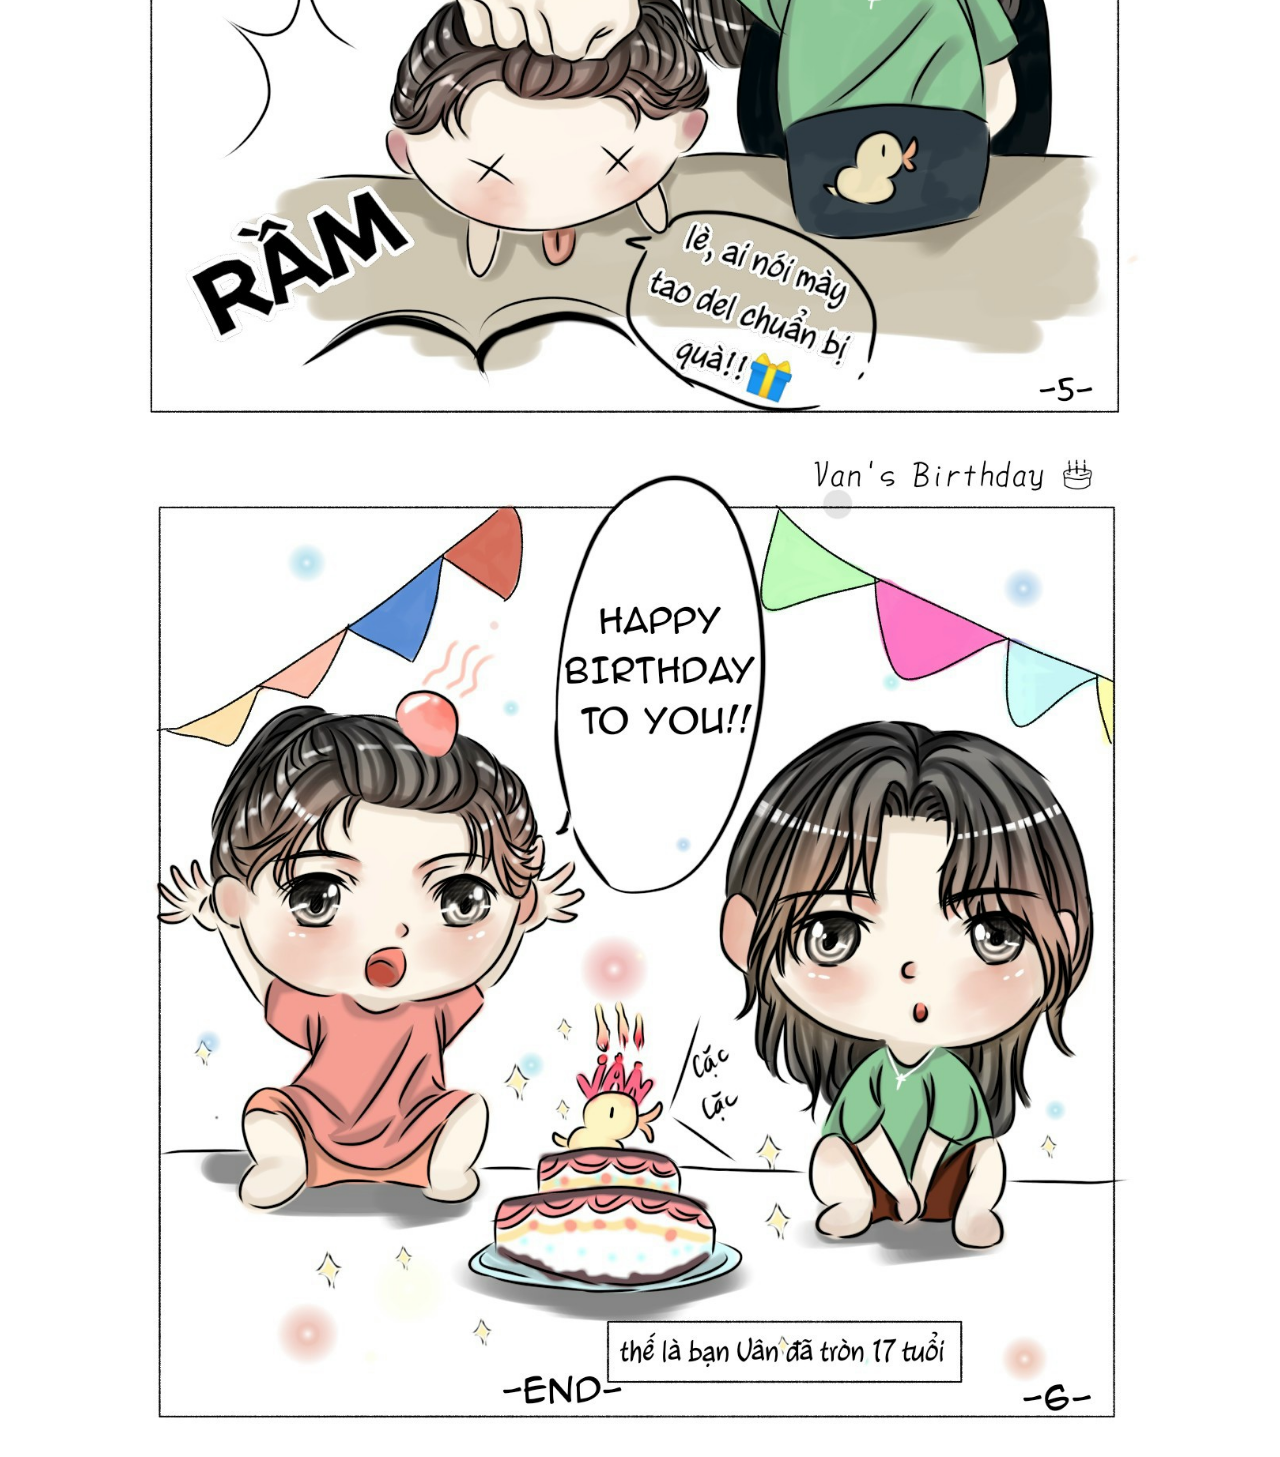
<file: vanBirth.html>
<!DOCTYPE html>
<html lang="en">
<head>
    <meta charset="UTF-8">
    <meta name="viewport" content="width=device-width, initial-scale=1.0">
    <title>Phobe Home</title>
    <link rel="preconnect" href="https://fonts.gstatic.com" crossorigin>
    <link href="https://fonts.googleapis.com/css2?family=Victor+Mono:wght@200&display=swap" rel="stylesheet">
    <link rel="preconnect" href="https://fonts.googleapis.com">
<link rel="preconnect" href="https://fonts.gstatic.com" crossorigin>
<link href="https://fonts.googleapis.com/css2?family=Monda:wght@700&family=Victor+Mono:wght@700&display=swap" rel="stylesheet">
    <link href="index.css" rel="stylesheet">
    <style>
        h3,h5{
            font-family:'Monda','Victor Mono', monospace, Tahoma;
            color:rgb(203, 100, 37);
            text-align: center;
        }
        img[alt="Ảnh con zân"]
        {
            max-width: 80%;
            width: auto;
            height:auto;
        }
        section
        {
            display:flex;
            flex-direction: column;
            justify-content: center;
            align-items: center;
        }
    </style>
</head>
<body>
    <nav id="comeback">
        <ul class="mainMenu">
            <li><a href="index.html">Giới thiệu</a>
            </li>
            <li class="dropMenu"><a href="#">Projects</a>
                <ul class="subMenu">
                    <li id="change1"><a href="website.html">Website</a></li>
                    <li id="change1"><a href="#">C++</a></li>
                    <li id="change1"><a href="#">Python</a></li>
                </ul>
            </li>
            <li class="dropMenu"><a href="#">Khác</a>
                <ul class="subMenu">
                    <li id="change1"><a href="birthday.html">Birthday</a></li>
                    <li id="change1"><a href="art.html">Arts</a></li>
                    <li id="change1"><a href="#">Noname</a></li>
                </ul>
            </li>
        </ul>
    </nav>
    <img src="sun.png" alt="light-Mode"class="buttonMode" id="light-dark"
    onclick="changeImage()">
<script src="home.js"></script>
<img src="upTo.png" class="buttonTo" id="toMenu">
<script>
    document.getElementById("toMenu").addEventListener("click",function()
    {
        document.getElementById("comeback").scrollIntoView();
    })
</script>
<h3>Van's birthday</h3>
<h5>Vẽ tặng nhỏ bạn ngồi kế bên</h5>
<section>
    <img src="van01.jpg" alt="Ảnh con zân">
    <img src="van02.jpg" alt="Ảnh con zân">
    <img src="van03.jpg" alt="Ảnh con zân">
    <img src="van04.jpg" alt="Ảnh con zân">
    <img src="van05.jpg" alt="Ảnh con zân">
    <img src="van06.jpg" alt="Ảnh con zân">
</section>
</body>
</html>
</file>
<file: index.css>
body
{
    background-image: url("03.jpg");
    background-attachment: fixed;
    background-repeat: no-repeat;
    background-size:cover;
    font-family: 'Victor Mono', monospace,Tahoma;;
    color:rgb(203, 100, 37);
    font-size:18px;
}
body.dark{
    background:#111;
    color:bisque;
}
.buttonMode:hover{
    cursor:pointer;
    background-color:rgb(53, 30, 5,0.7);
}
.buttonMode
{
    border-radius: 100%;
    padding:2px;
    max-width:5%;
    right: 10px;
    position: absolute;/*ve ben phai*/
    background-color: rgb(255, 170, 139);
    cursor:pointer;
    user-select:auto;
}
.Myimg
{
    display: flex;
    flex-direction: column;
    margin: auto;
    max-width: 50%;
}
nav
{
    background-color: rgb(17, 62, 46);
    padding:10px 0px 10px 0px;
    margin:0px;
}
li
{
    list-style-type: none;
    padding:0px;
}
a{
    color:aliceblue;
    text-decoration-line: none;
}
.mainMenu
{
    position:relative;
    display:flex;
    justify-content: left;
    padding:0px;
    margin:0px;
}
.mainMenu>li>a
{
    padding:10px 25px;
}
.mainMenu>li>a:hover
{
    background-color: rgb(37, 120, 91); 
}
.subMenu
{
    display:none;
    position:absolute;
    background-color: rgb(17, 62, 46);
    padding:0px;
    width:150px;
    margin-top:10px;
    border-top: 2px solid rgb(229, 128, 88);
}
.subMenu>li
{
    padding:10px;
}
.dropMenu:hover .subMenu
{
    display:block;
}
#change1:hover
{
    background-color: rgb(37, 120, 91); 
}
#aboutWeb
{
    display: flex;
    flex-direction: column;
    justify-content: center;
}
img[class=buttonTo]
{
    width:24px;
    height:24px;
    border-radius:10px;
    border:2px solid white;
    position:fixed;
    right:10px;
    bottom:10px;
    cursor:pointer;
}
/*========================*/
section
{
    display: flex;
    flex-direction: column;
    justify-content: center;
    align-items: center;
}
div
{
    background-color:rgb(48, 13, 13,0.8);
    margin:20px;
    border-radius:10px;
    max-width:70%;
    width:800px;
    color:rgb(255, 255, 255);
    padding:10px;
}
h3
{
    color:bisque;
}
h1,h4
{
   font-family: 'Monda','Victor Mono', monospace, Tahoma;
}
</file>
<file: menu.css>
body
{
    background-image: url("https://wallpapercave.com/dwp2x/wp4892342.jpg");
    background-repeat:no-repeat;
    background-attachment:fixed;
    background-size: cover;
}
nav
{
    background-color:rgb(80, 23, 35);
    display:flex;
    flex-direction: row;
    justify-content: space-between;
    align-items: center;
    padding-right:10px;
    margin:0px;
    height:70px;
}
a
{
    text-decoration: none;
    color:white;
    font-size:20px;
    font-family: Arial, Helvetica, sans-serif;
    padding:0px;
    margin:0px;
}
h2
{
    color:rgb(255, 208, 127);
    text-decoration-line: overline;
    font-size:30px;
    font-family:Verdana, Geneva, Tahoma, sans-serif;
}
.mainMenu
{
    display:flex;
    flex-direction: row;
    margin:0px;
    padding:0px;
    position:relative;
}
ul{
    display:flex;
    flex-direction: column;
    justify-content: center;
    padding:20px;
}
li
{
    list-style-type: none;
    padding:5px;
    display:flex;
    flex-direction: column;
}
.mainMenu>li
{
    padding:0px;
    background-color:rgb(111, 33, 60);
}
.mainMenu>li>a:hover
{
    background-color:rgb(193, 78, 127);
}
.mainMenu>li>a:hover{
    color:bisque;
}
.mainMenu>li>a
{
    padding:23px;
}
.subMenu
{
    display:none;
    position:absolute;
    background-color:rgb(111, 33, 60);
    margin-top:69px;
    padding:0px;
    width:170px;
    height:140px;
    border-top:2px solid white;
}
.dropMenu:hover .subMenu
{
    display:block;
}
.subMenu>ul
{
    padding:0px;
}
.subMenu>li
{
    padding:12px 10px;
}
.subMenu>li:hover
{
    background-color:rgb(193, 78, 127);
}
/*----------------------------------------------------------------------*/
section
{
    display:flex;
    flex-direction: column;
    justify-content: center;
    align-items: center;
}
div
{
    background-color:rgba(17, 17, 72, 0.6);
    border-radius: 10px;
    padding: 20px;
    margin:30px;
    max-width: 70%;
    color:aliceblue;
    font-family: Verdana, Geneva, Tahoma, sans-serif;
    width:70%;
}
h3
{
    color:bisque;
}
.buttonMode
{
    cursor:pointer;
    height:24px;
    width: 24px;
    position: fixed;
    right:10px;
    bottom:10px;
    border:2px solid white;
    border-radius:10px;
}
</file>
<file: infor.css>
body
{
    background-image: url("https://wallpapercave.com/dwp2x/wp4892342.jpg");
    background-repeat:no-repeat;
    background-attachment:fixed;
    background-size: cover;
}
h1,.haha
{
    text-align: center;
    color:white;
    font-family:Tahoma, sans-serif;
}
h4
{
    font-family:Arial, Helvetica, sans-serif;
    color:rgb(255, 254, 188);
    font-size: 20px;
}
h3
{
    text-align: center;
    font-size: 30px;
    font-family:Arial, Helvetica, sans-serif;
}
form{
    display:block;
    margin:auto;
    margin-top:50px;
    background-color:rgba(51, 17, 72,0.6);
    max-width:50%;
    padding:20px;
    color:white;
    border-radius:10px;
    font-family:Verdana, Geneva, Tahoma, sans-serif;
}
ul{
    display:flex;
    flex-direction: column;
    justify-content: center;
    padding:20px;
}
li
{
    list-style-type: none;
    padding:5px;
    display:flex;
    flex-direction: column;
}
textarea
{
    background-color:rgba(3, 7, 26, 0.6);
    color:bisque;
    padding:10px;
    font-size:18px;
}

#email, #PetName,#yourName
{
    background-color:rgba(3, 7, 26, 0.6);
    border-style:none;
    height:35px;
    border-radius:10px;
    color:white;
    font-size:18px;
}
.checkbox-label {
    display: inline-block;
    vertical-align: middle;
    padding:10px;
    font-size:18px;

}
.gen-label
{
    padding:10px;
    font-size:18px;
}
button
{
    border:2px solid white;
    border-radius:10px;
    background-color:rgb(41, 139, 108);
    height:50px;
    color:aliceblue;
    font-family:Verdana, Geneva, Tahoma, sans-serif;
    display:flex;
    justify-content: center;
    align-items: center;
    width:60%;
    display:block;
    margin:auto;
    font-size: 20px;
}
button:hover
{
    background-color:rgb(22, 79, 61);
}
/*-----------------------------FORM----------------------------------------------------------------------------------*/
nav
{
    background-color:rgb(80, 23, 35);
    display:flex;
    flex-direction: row;
    justify-content: space-between;
    align-items: center;
    padding-right:10px;
    margin:0px;
    height:70px;
}
a
{
    text-decoration: none;
    color:white;
    font-size:20px;
    font-family: Arial, Helvetica, sans-serif;
    padding:0px;
    margin:0px;
}
h2
{
    color:rgb(255, 208, 127);
    text-decoration-line: overline;
    font-size:30px;
    font-family:Verdana, Geneva, Tahoma, sans-serif;
}
.mainMenu
{
    display:flex;
    flex-direction: row;
    margin:0px;
    padding:0px;
    position:relative;
}
.mainMenu>li
{
    padding:0px;
    background-color:rgb(111, 33, 60);
}
.mainMenu>li>a:hover
{
    background-color:rgb(193, 78, 127);
}
.mainMenu>li>a:hover{
    color:bisque;
}
.mainMenu>li>a
{
    padding:23px;
}
.subMenu
{
    display:none;
    position:absolute;
    background-color:rgb(111, 33, 60);
    margin-top:69px;
    padding:0px;
    width:170px;
    height:140px;
    border-top:2px solid white;
}
.dropMenu:hover .subMenu
{
    display:block;
}
.subMenu>ul
{
    padding:0px;
}
.subMenu>li
{
    padding:12px 10px;
}
.subMenu>li:hover
{
    background-color:rgb(193, 78, 127);
}
/*==================MENU=================================*/
div
{
    padding:10px;
    display:none;
    margin:auto;
    max-width:500px;
    height:250px;
    background-color:rgb(14, 48, 37,0.7);
    border:2px solid white;
    border-radius:5px;
    color:white;
    font-size: 18px;
    font-family: Arial, Helvetica, sans-serif;
}
p
{
    margin:30px;
}
.buttonMode
{
    position:fixed;
    height:24px;
    width:24px;
    right:10px;
    bottom:10px;
    border:2px solid white;
    border-radius:10px;
    cursor:pointer;
}
</file>
